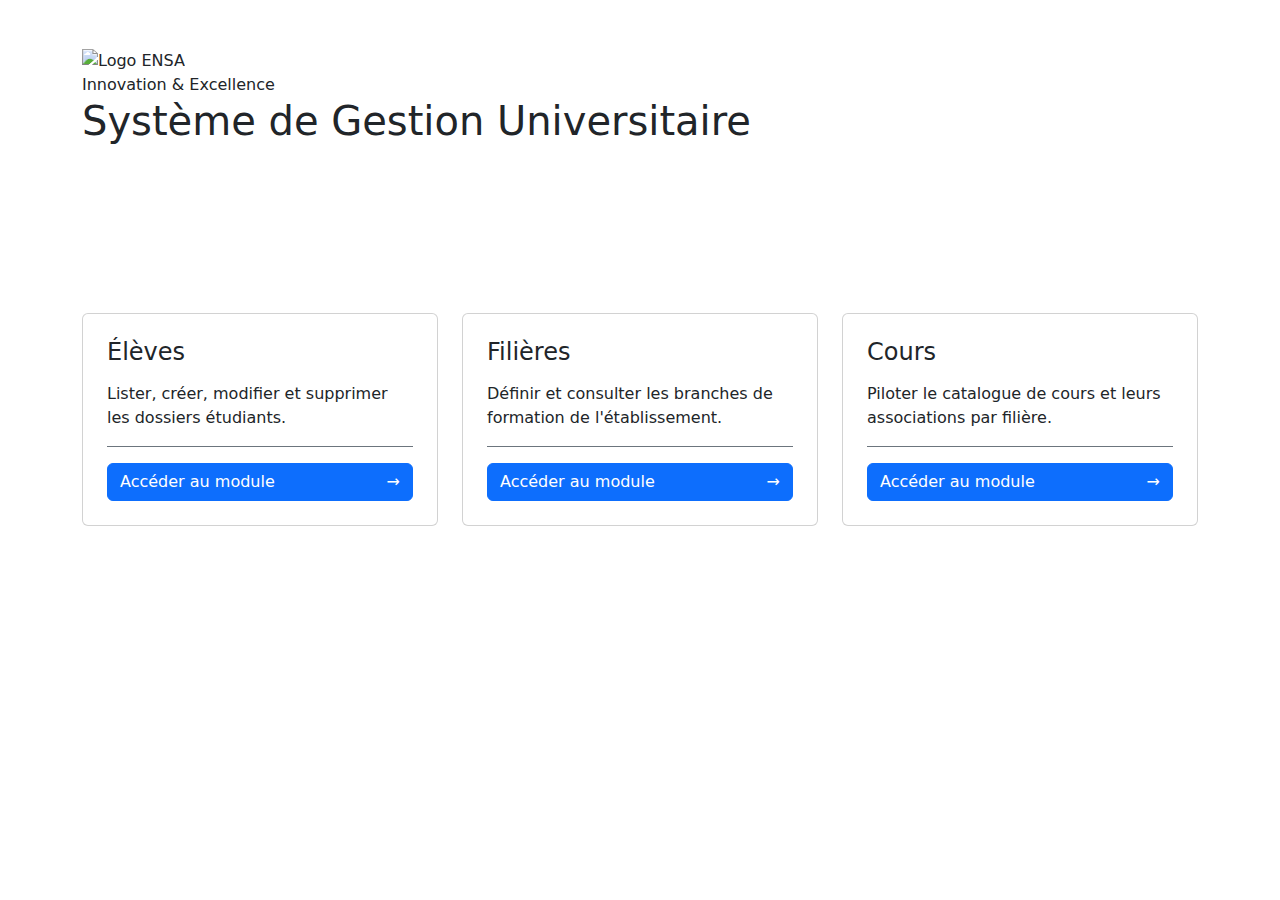
<file: school/src/main/resources/templates/index.html>
<!DOCTYPE html>
<html lang="fr" xmlns:th="http://www.thymeleaf.org">

<head>
    <meta charset="UTF-8" />
    <meta name="viewport" content="width=device-width, initial-scale=1" />
    <title>Accueil - Plateforme de gestion scolaire</title>
    <link rel="stylesheet" th:href="@{/css/style.css}">

    <link href="https://cdn.jsdelivr.net/npm/bootstrap@5.3.3/dist/css/bootstrap.min.css" rel="stylesheet">
</head>

<body>
    <div th:replace="fragments/navbar :: navbar"></div>

    <div class="container mt-5">
        <!-- Hero Section -->
        <div class="hero hero-banner">
            <div class="hero-left">
                <img th:src="@{/images/ensat.png}" alt="Logo ENSA" class="hero-logo">
                <div class="hero-tagline">Innovation & Excellence</div>
            </div>
            <div class="hero-right">
                <h1 class="page-title h1 mb-4">Système de Gestion Universitaire</h1>
                <p class="h4 text-white opacity-75 fw-normal lh-base">
                    Optimisez le suivi des étudiants, des filières et des enseignements <br class="d-none d-lg-block">
                    au sein d'une plateforme unifiée, moderne et performante.
                </p>
            </div>
        </div>

        <!-- Features Grid -->
        <div class="row mt-5 g-4">
            <div class="col-md-4">
                <div class="card h-100">
                    <div class="card-body p-4 d-flex flex-column h-100">
                        <h5 class="card-title h4 mb-3">Élèves</h5>
                        <p class="card-text flex-grow-1">Lister, créer, modifier et supprimer les dossiers étudiants.
                        </p>
                        <div class="mt-auto pt-3 border-top border-secondary">
                            <a class="btn btn-primary w-100 d-flex justify-content-between align-items-center"
                                th:href="@{/eleves}">
                                Accéder au module
                                <span>&rarr;</span>
                            </a>
                        </div>
                    </div>
                </div>
            </div>

            <div class="col-md-4">
                <div class="card h-100">
                    <div class="card-body p-4 d-flex flex-column h-100">
                        <h5 class="card-title h4 mb-3">Filières</h5>
                        <p class="card-text flex-grow-1">Définir et consulter les branches de formation de
                            l'établissement.</p>
                        <div class="mt-auto pt-3 border-top border-secondary">
                            <a class="btn btn-primary w-100 d-flex justify-content-between align-items-center"
                                th:href="@{/filieres}">
                                Accéder au module
                                <span>&rarr;</span>
                            </a>
                        </div>
                    </div>
                </div>
            </div>

            <div class="col-md-4">
                <div class="card h-100">
                    <div class="card-body p-4 d-flex flex-column h-100">
                        <h5 class="card-title h4 mb-3">Cours</h5>
                        <p class="card-text flex-grow-1">Piloter le catalogue de cours et leurs associations par
                            filière.</p>
                        <div class="mt-auto pt-3 border-top border-secondary">
                            <a class="btn btn-primary w-100 d-flex justify-content-between align-items-center"
                                th:href="@{/cours}">
                                Accéder au module
                                <span>&rarr;</span>
                            </a>
                        </div>
                    </div>
                </div>
            </div>
        </div>
    </div>

    <script src="https://cdn.jsdelivr.net/npm/bootstrap@5.3.3/dist/js/bootstrap.bundle.min.js"></script>
</body>

</html>
</file>
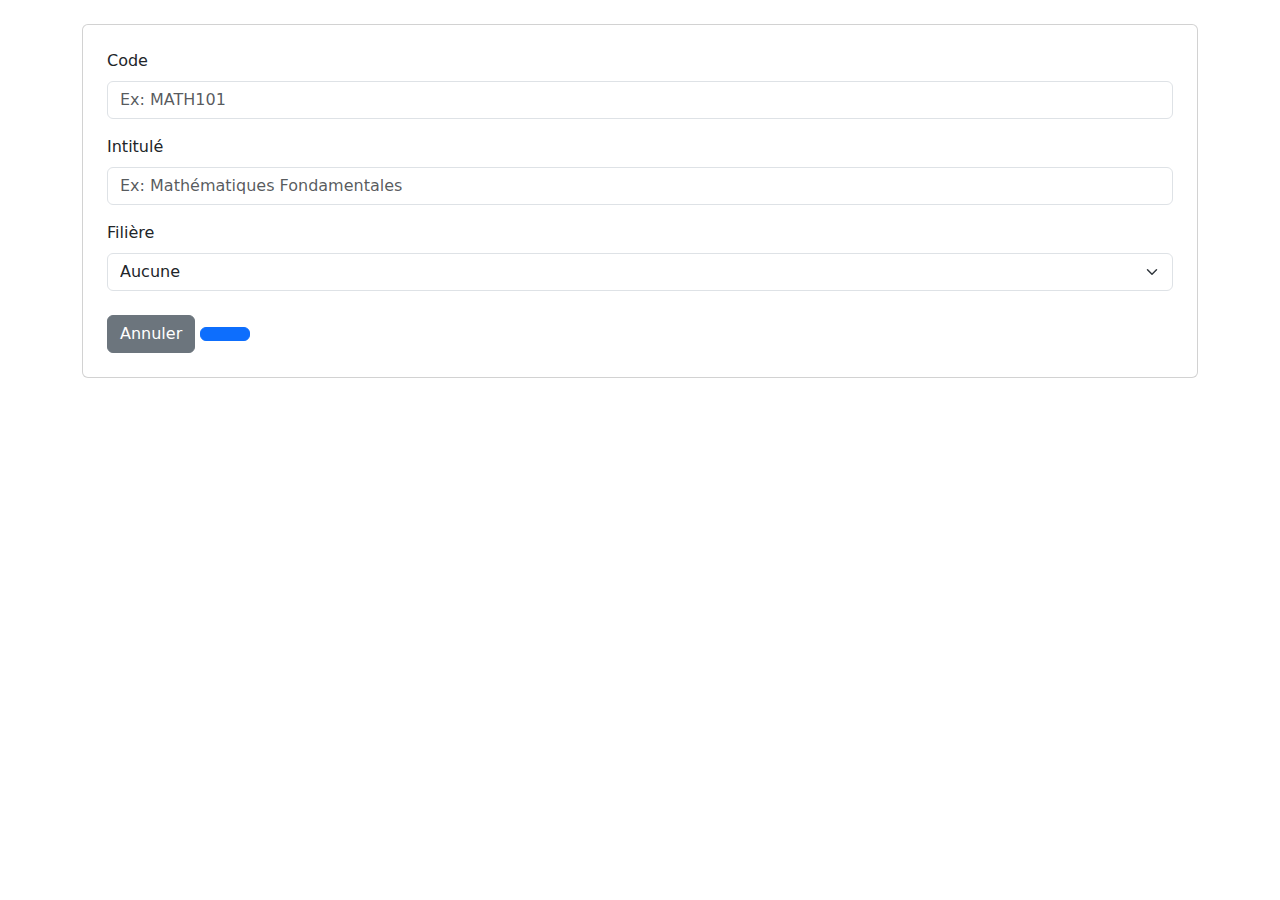
<file: school/src/main/resources/templates/cours/form.html>
<!DOCTYPE html>
<html lang="fr" xmlns:th="http://www.thymeleaf.org">

<head>
    <link rel="stylesheet" th:href="@{/css/style.css}">

    <meta charset="UTF-8" />
    <meta name="viewport" content="width=device-width, initial-scale=1" />
    <title>Cours</title>
    <link href="https://cdn.jsdelivr.net/npm/bootstrap@5.3.3/dist/css/bootstrap.min.css" rel="stylesheet">
</head>

<body>
    <div th:replace="fragments/navbar :: navbar"></div>

    <div class="container mt-4">
        <h1 class="page-title h4" th:text="${mode == 'edit' ? 'Modifier cours' : 'Créer cours'}"></h1>

        <div class="card p-4 mt-3">
            <form th:object="${cours}" th:action="${mode == 'edit'} ? @{/cours/{id}(id=${cours.id})} : @{/cours}"
                method="post">

                <div class="mb-3">
                    <label class="form-label">Code</label>
                    <input class="form-control" type="text" th:field="*{code}" placeholder="Ex: MATH101">
                    <div class="text-danger small mt-1" th:if="${#fields.hasErrors('code')}" th:errors="*{code}"></div>
                </div>

                <div class="mb-3">
                    <label class="form-label">Intitulé</label>
                    <input class="form-control" type="text" th:field="*{intitule}"
                        placeholder="Ex: Mathématiques Fondamentales">
                    <div class="text-danger small mt-1" th:if="${#fields.hasErrors('intitule')}"
                        th:errors="*{intitule}"></div>
                </div>

                <div class="mb-3">
                    <label class="form-label">Filière</label>
                    <select class="form-select" name="filiereId">
                        <option value="">Aucune</option>
                        <option th:each="f : ${filieres}" th:value="${f.id}" th:text="${f.code + ' - ' + f.nom}"
                            th:selected="${selectedFiliereId != null and f.id == selectedFiliereId}">
                        </option>
                    </select>
                </div>

                <div class="card-action mt-4">
                    <a class="btn btn-secondary" th:href="@{/cours}">Annuler</a>
                    <button class="btn btn-primary px-4" type="submit"
                        th:text="${mode == 'edit' ? 'Enregistrer les modifications' : 'Créer le cours'}"></button>
                </div>
            </form>
        </div>
    </div>

    <script src="https://cdn.jsdelivr.net/npm/bootstrap@5.3.3/dist/js/bootstrap.bundle.min.js"></script>
</body>

</html>
</file>
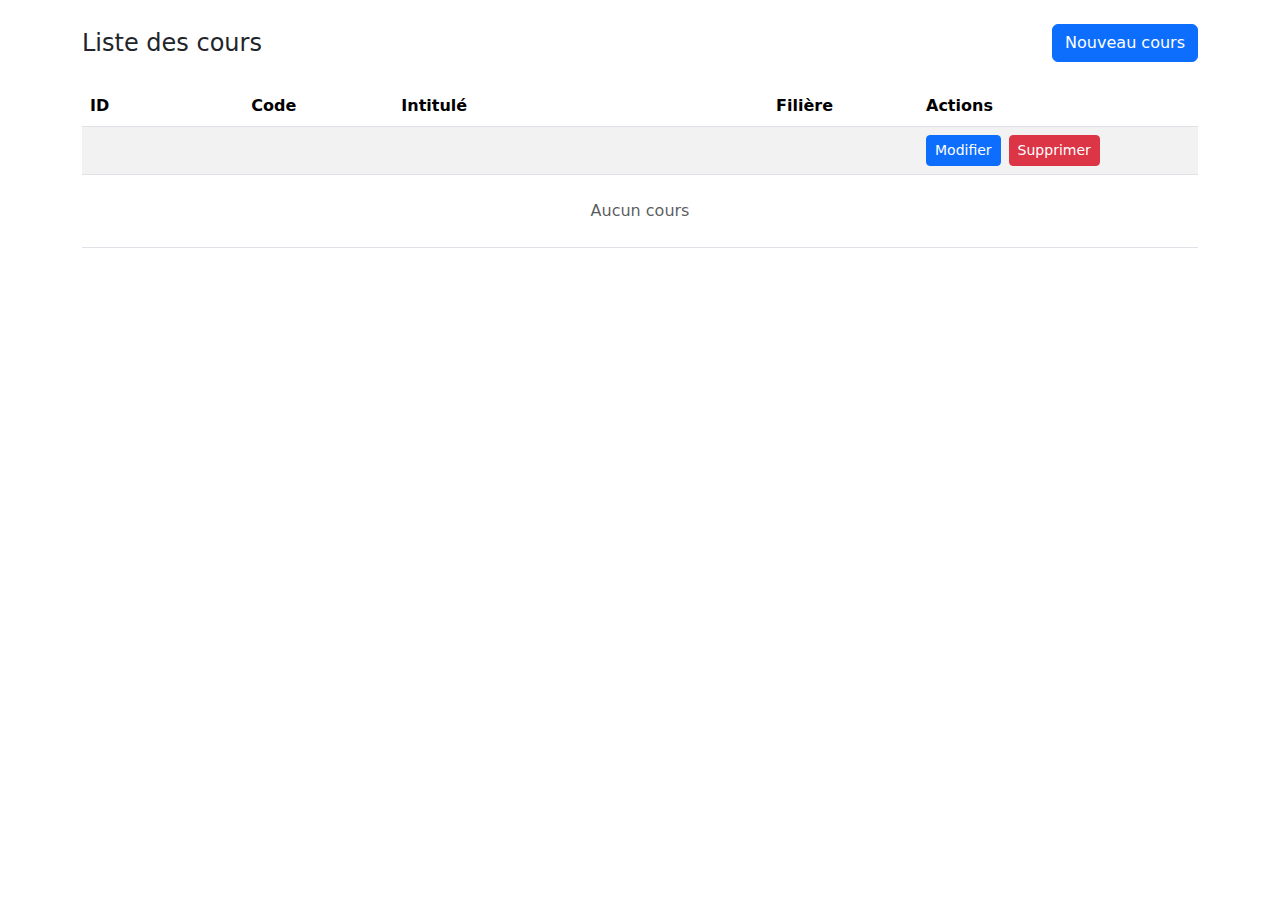
<file: school/src/main/resources/templates/cours/list.html>
<!DOCTYPE html>
<html lang="fr" xmlns:th="http://www.thymeleaf.org">

<head>
    <link rel="stylesheet" th:href="@{/css/style.css}">

    <meta charset="UTF-8" />
    <meta name="viewport" content="width=device-width, initial-scale=1" />
    <title>Cours</title>
    <link href="https://cdn.jsdelivr.net/npm/bootstrap@5.3.3/dist/css/bootstrap.min.css" rel="stylesheet">
</head>

<body>
    <div th:replace="fragments/navbar :: navbar"></div>

    <div class="container mt-4">
        <div class="d-flex justify-content-between align-items-center mb-4">
            <h1 class="page-title h4 mb-0">Liste des cours</h1>
            <a class="btn btn-primary" th:href="@{/cours/new}">Nouveau cours</a>
        </div>

        <div class="table-wrapper">
            <table class="table table-striped table-hover mb-0">
                <thead>
                    <tr>
                        <th>ID</th>
                        <th style="width: 150px;">Code</th>
                        <th>Intitulé</th>
                        <th style="width: 150px;">Filière</th>
                        <th style="width: 280px;">Actions</th>
                    </tr>
                </thead>
                <tbody>
                    <tr th:each="c : ${coursList}">
                        <td th:text="${c.id}"></td>
                        <td>
                            <span class="badge bg-secondary px-3 py-2" th:text="${c.code}"></span>
                        </td>
                        <td th:text="${c.intitule}" class="fw-bold"></td>
                        <td>
                            <span class="badge bg-primary px-2 py-1"
                                th:text="${c.filiere != null ? c.filiere.code : '-'}"></span>
                        </td>
                        <td>
                            <div class="d-flex gap-2">
                                <a class="btn btn-sm btn-primary" th:href="@{/cours/{id}/edit(id=${c.id})}">Modifier</a>
                                <form th:action="@{/cours/{id}/delete(id=${c.id})}" method="post">
                                    <button class="btn btn-sm btn-danger" type="submit"
                                        onclick="return confirm('Supprimer ce cours ?')">Supprimer</button>
                                </form>
                            </div>
                        </td>
                    </tr>
                    <tr th:if="${#lists.isEmpty(coursList)}">
                        <td colspan="5" class="text-center text-muted p-4">Aucun cours</td>
                    </tr>
                </tbody>
            </table>
        </div>
    </div>

    <script src="https://cdn.jsdelivr.net/npm/bootstrap@5.3.3/dist/js/bootstrap.bundle.min.js"></script>
</body>

</html>
</file>
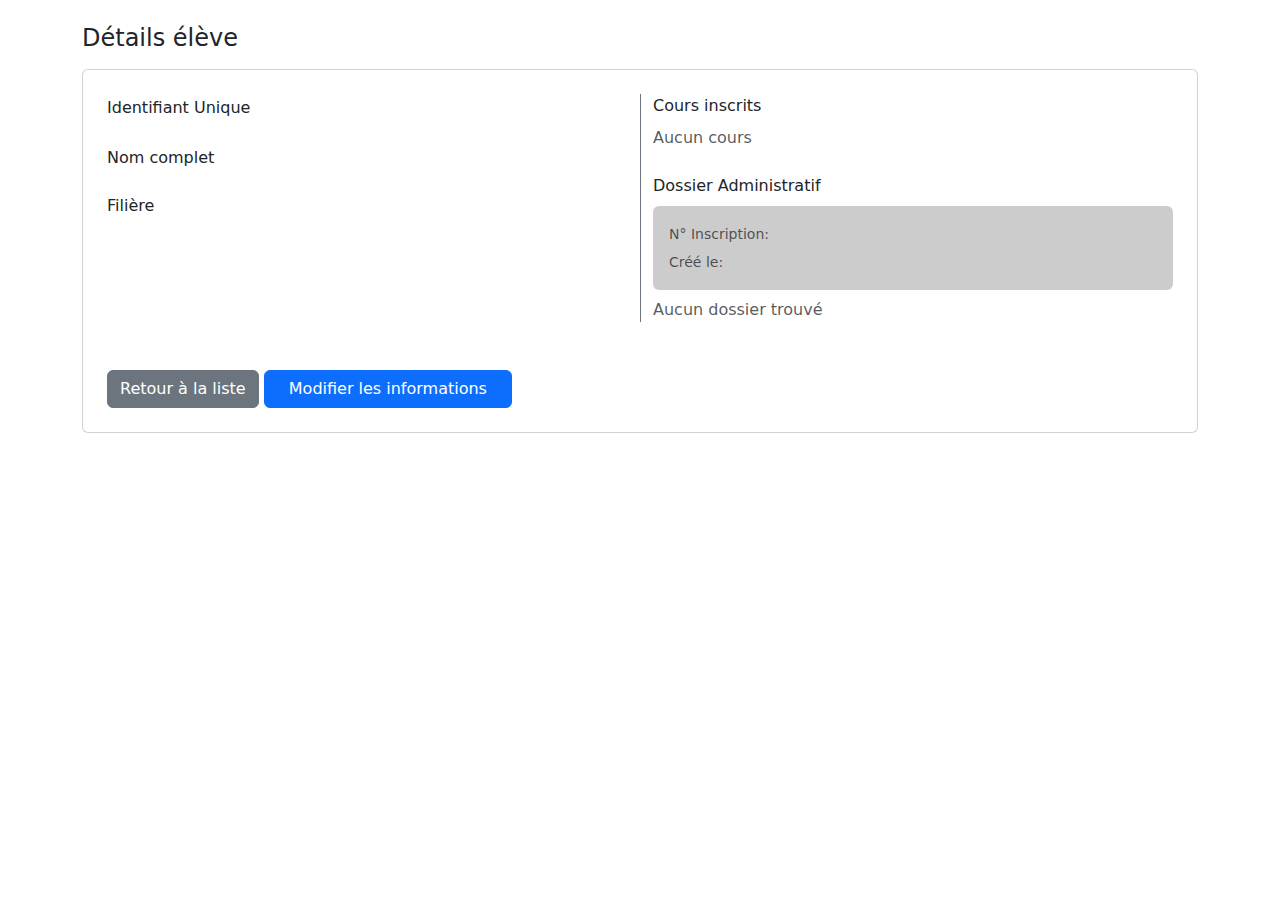
<file: school/src/main/resources/templates/eleves/details.html>
<!DOCTYPE html>
<html lang="fr" xmlns:th="http://www.thymeleaf.org">

<head>
    <link rel="stylesheet" th:href="@{/css/style.css}">

    <meta charset="UTF-8" />
    <meta name="viewport" content="width=device-width, initial-scale=1" />
    <title>Détails élève</title>
    <link href="https://cdn.jsdelivr.net/npm/bootstrap@5.3.3/dist/css/bootstrap.min.css" rel="stylesheet">
</head>

<body>
    <div th:replace="fragments/navbar :: navbar"></div>

    <div class="container mt-4">
        <h1 class="page-title h4">Détails élève</h1>

        <div class="card p-4 mt-3">
            <div class="row g-4">
                <div class="col-md-6">
                    <div class="mb-4">
                        <span class="label-detail">Identifiant Unique</span>
                        <span class="h5 text-white" th:text="${eleve.id}"></span>
                    </div>
                    <div class="mb-4">
                        <span class="label-detail">Nom complet</span>
                        <span class="h5 text-info" th:text="${eleve.nom + ' ' + eleve.prenom}"></span>
                    </div>
                    <div class="mb-4">
                        <span class="label-detail">Filière</span>
                        <span class="badge bg-primary px-3 py-2"
                            th:text="${eleve.filiere != null ? eleve.filiere.nom : '-'}"></span>
                    </div>
                </div>

                <div class="col-md-6 border-start border-secondary">
                    <div class="mb-4">
                        <span class="label-detail">Cours inscrits</span>
                        <div class="d-flex flex-wrap gap-2 mt-2">
                            <span th:each="c : ${eleve.cours}" class="badge bg-secondary"
                                th:text="${c.code + ' - ' + c.intitule}"></span>
                            <span th:if="${eleve.cours == null or #lists.isEmpty(eleve.cours)}" class="text-muted">Aucun
                                cours</span>
                        </div>
                    </div>

                    <div class="mb-0">
                        <span class="label-detail">Dossier Administratif</span>
                        <div th:if="${dossier != null}" class="p-3 rounded mt-2" style="background: rgba(0,0,0,0.2);">
                            <p class="mb-1"><span class="text-muted small">N° Inscription:</span> <b class="text-white"
                                    th:text="${dossier.numeroInscription}"></b></p>
                            <p class="mb-0"><span class="text-muted small">Créé le:</span> <span class="text-white"
                                    th:text="${dossier.dateCreation}"></span></p>
                        </div>
                        <p th:if="${dossier == null}" class="text-muted mb-0 mt-2">Aucun dossier trouvé</p>
                    </div>
                </div>
            </div>

            <div class="card-action mt-5">
                <a class="btn btn-secondary" th:href="@{/eleves}">Retour à la liste</a>
                <a class="btn btn-primary px-4" th:href="@{/eleves/{id}/edit(id=${eleve.id})}">Modifier les
                    informations</a>
            </div>
        </div>
    </div>

    <script src="https://cdn.jsdelivr.net/npm/bootstrap@5.3.3/dist/js/bootstrap.bundle.min.js"></script>
</body>

</html>
</file>
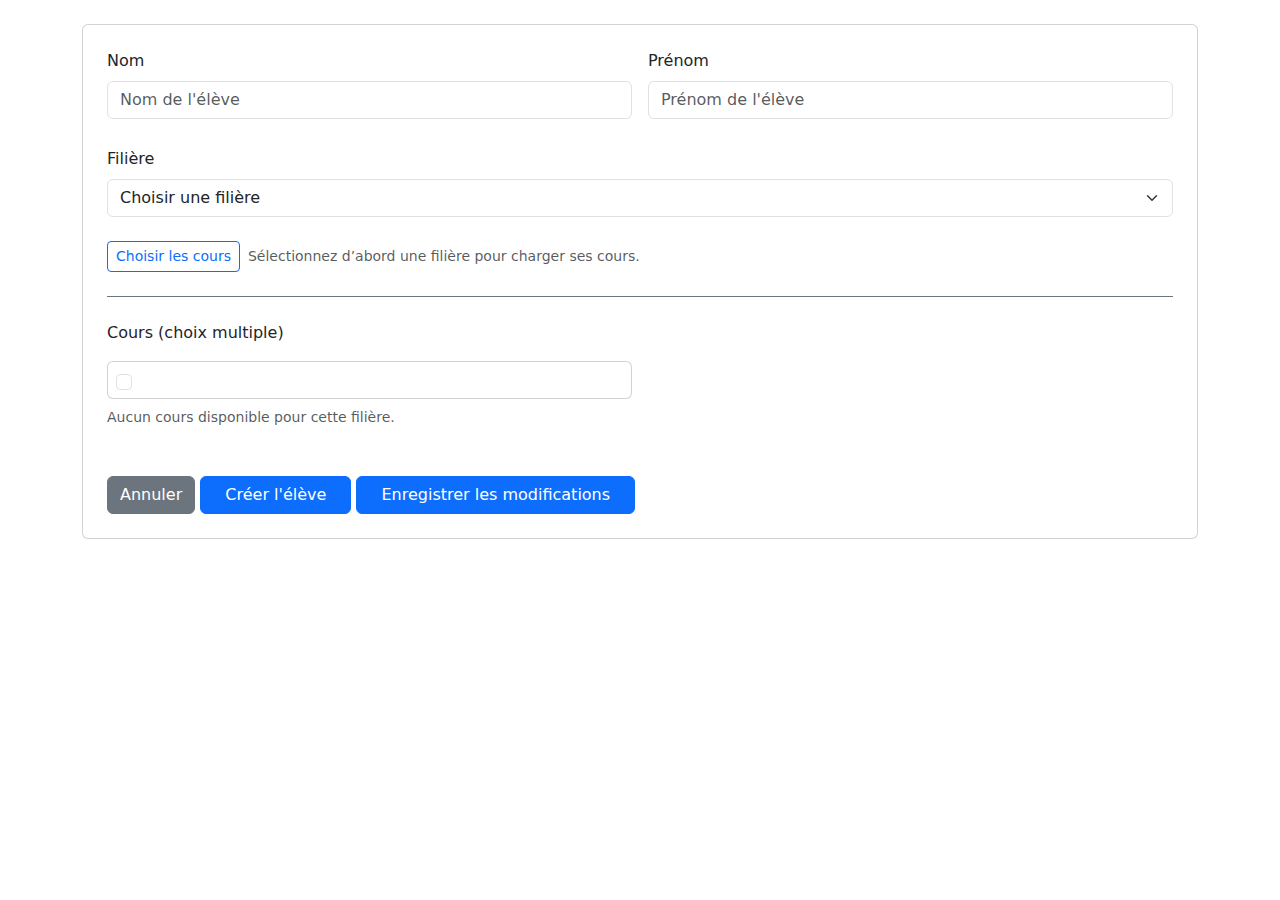
<file: school/src/main/resources/templates/eleves/form.html>
<!DOCTYPE html>
<html lang="fr" xmlns:th="http://www.thymeleaf.org">

<head>
    <meta charset="UTF-8" />
    <meta name="viewport" content="width=device-width, initial-scale=1" />
    <title>Élève</title>

    <link href="https://cdn.jsdelivr.net/npm/bootstrap@5.3.3/dist/css/bootstrap.min.css" rel="stylesheet">
    <link rel="stylesheet" th:href="@{/css/style.css}">
</head>

<body>
    <div th:replace="fragments/navbar :: navbar"></div>

    <div class="container mt-4">
        <h1 class="page-title h4" th:text="${mode == 'edit' ? 'Modifier élève' : 'Créer élève'}"></h1>

        <div class="card p-4 mt-3">
            <form th:object="${eleveForm}"
                th:action="${mode == 'edit'} ? @{/eleves/{id}(id=${eleveForm.id})} : @{/eleves}" method="post">

                <!-- Nom / Prénom -->
                <div class="row g-3">
                    <div class="col-md-6">
                        <label class="form-label">Nom</label>
                        <input class="form-control" type="text" th:field="*{nom}" placeholder="Nom de l'élève">
                        <div class="text-danger small mt-1" th:if="${#fields.hasErrors('nom')}" th:errors="*{nom}">
                        </div>
                    </div>

                    <div class="col-md-6">
                        <label class="form-label">Prénom</label>
                        <input class="form-control" type="text" th:field="*{prenom}" placeholder="Prénom de l'élève">
                        <div class="text-danger small mt-1" th:if="${#fields.hasErrors('prenom')}"
                            th:errors="*{prenom}"></div>
                    </div>
                </div>

                <!-- Filière -->
                <div class="mt-4">
                    <label class="form-label">Filière</label>
                    <select class="form-select" th:field="*{filiereId}"
                        onchange="this.form.method='get'; this.form.action='/eleves/new'; this.form.submit()">
                        <option value="">Choisir une filière</option>
                        <option th:each="f : ${filieres}" th:value="${f.id}" th:text="${f.code + ' - ' + f.nom}">
                        </option>
                    </select>
                    <div class="text-danger small mt-1" th:if="${#fields.hasErrors('filiereId')}"
                        th:errors="*{filiereId}"></div>
                </div>

                <!-- Étape 2 : bouton pour charger les cours (uniquement en create) -->
                <div class="mt-4 d-flex align-items-center gap-2" th:if="${mode == 'create'}">
                    <button type="submit" class="btn btn-outline-primary btn-sm" formmethod="get"
                        th:formaction="@{/eleves/new}" name="loadCours" value="true">
                        Choisir les cours
                    </button>

                    <span class="text-muted small" th:if="${eleveForm.filiereId == null}">
                        Sélectionnez d’abord une filière pour charger ses cours.
                    </span>
                </div>

                <!-- Cours : affichage seulement si showCours -->
                <div class="mt-4 pt-4 border-top border-secondary" th:if="${showCours}">
                    <label class="form-label d-block mb-3">Cours (choix multiple)</label>

                    <div class="row g-3">
                        <div class="col-md-6" th:each="c : ${coursList}">
                            <div class="form-check custom-check card p-2 mb-0">
                                <input class="form-check-input ms-0 me-2" type="checkbox" th:field="*{coursIds}"
                                    th:value="${c.id}" th:id="'c__' + ${c.id}">

                                <label class="form-check-label stretched-link" th:for="'c__' + ${c.id}"
                                    th:text="${c.code + ' - ' + c.intitule}">
                                </label>
                            </div>
                        </div>
                    </div>

                    <div class="text-muted small mt-2" th:if="${#lists.isEmpty(coursList)}">
                        Aucun cours disponible pour cette filière.
                    </div>
                </div>

                <!-- Boutons -->
                <div class="card-action mt-5">
                    <a class="btn btn-secondary" th:href="@{/eleves}">Annuler</a>

                    <!-- Create -->
                    <button class="btn btn-primary px-4" type="submit" th:if="${mode == 'create'}"
                        th:disabled="${!showCours}">
                        Créer l'élève
                    </button>

                    <!-- Edit -->
                    <button class="btn btn-primary px-4" type="submit" th:if="${mode == 'edit'}">
                        Enregistrer les modifications
                    </button>
                </div>

            </form>
        </div>
    </div>

    <script src="https://cdn.jsdelivr.net/npm/bootstrap@5.3.3/dist/js/bootstrap.bundle.min.js"></script>
</body>

</html>
</file>
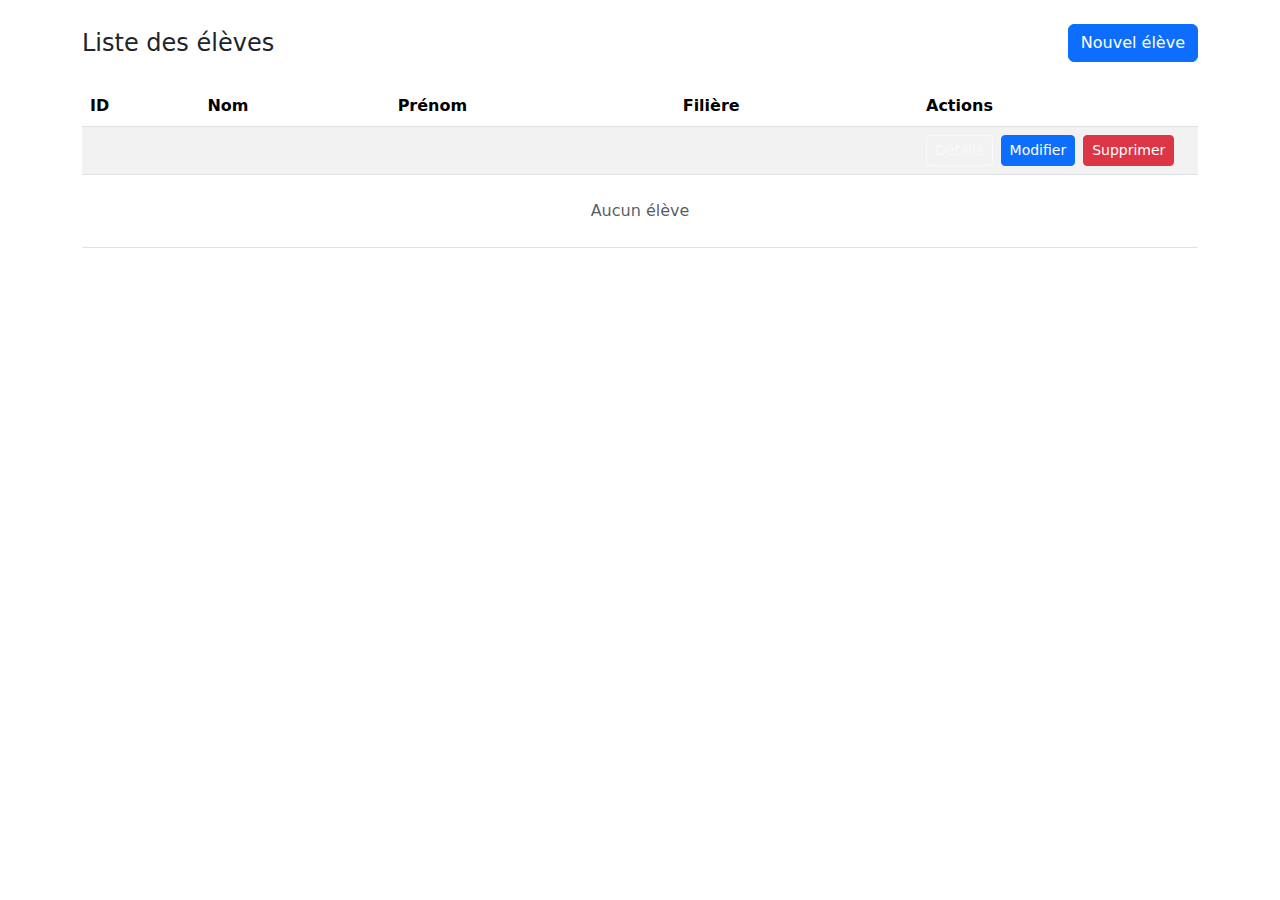
<file: school/src/main/resources/templates/eleves/list.html>
<!DOCTYPE html>
<html lang="fr" xmlns:th="http://www.thymeleaf.org">

<head>
    <meta charset="UTF-8" />
    <meta name="viewport" content="width=device-width, initial-scale=1" />
    <title>Élèves</title>
    <link rel="stylesheet" th:href="@{/css/style.css}">

    <link href="https://cdn.jsdelivr.net/npm/bootstrap@5.3.3/dist/css/bootstrap.min.css" rel="stylesheet">
</head>

<body>
    <div th:replace="fragments/navbar :: navbar"></div>

    <div class="container mt-4">
        <div class="d-flex justify-content-between align-items-center mb-4">
            <h1 class="page-title h4 mb-0">Liste des élèves</h1>
            <a class="btn btn-primary" th:href="@{/eleves/new}">Nouvel élève</a>
        </div>

        <div class="table-wrapper">
            <table class="table table-striped table-hover mb-0">
                <thead>
                    <tr>
                        <th>ID</th>
                        <th>Nom</th>
                        <th>Prénom</th>
                        <th>Filière</th>
                        <th style="width: 280px;">Actions</th>
                    </tr>
                </thead>
                <tbody>
                    <tr th:each="e : ${eleves}">
                        <td th:text="${e.id}"></td>
                        <td th:text="${e.nom}" class="fw-bold"></td>
                        <td th:text="${e.prenom}"></td>
                        <td>
                            <span class="badge bg-primary px-2 py-1"
                                th:text="${e.filiere != null ? e.filiere.code : '-'}"></span>
                        </td>
                        <td>
                            <div class="d-flex gap-2">
                                <a class="btn btn-sm btn-outline-light"
                                    th:href="@{/eleves/{id}(id=${e.id})}">Détails</a>
                                <a class="btn btn-sm btn-primary"
                                    th:href="@{/eleves/{id}/edit(id=${e.id})}">Modifier</a>
                                <form th:action="@{/eleves/{id}/delete(id=${e.id})}" method="post">
                                    <button class="btn btn-sm btn-danger" type="submit"
                                        onclick="return confirm('Supprimer cet élève ?')">Supprimer</button>
                                </form>
                            </div>
                        </td>
                    </tr>
                    <tr th:if="${#lists.isEmpty(eleves)}">
                        <td colspan="5" class="text-center text-muted p-4">Aucun élève</td>
                    </tr>
                </tbody>
            </table>
        </div>
    </div>

    <script src="https://cdn.jsdelivr.net/npm/bootstrap@5.3.3/dist/js/bootstrap.bundle.min.js"></script>
</body>

</html>
</file>
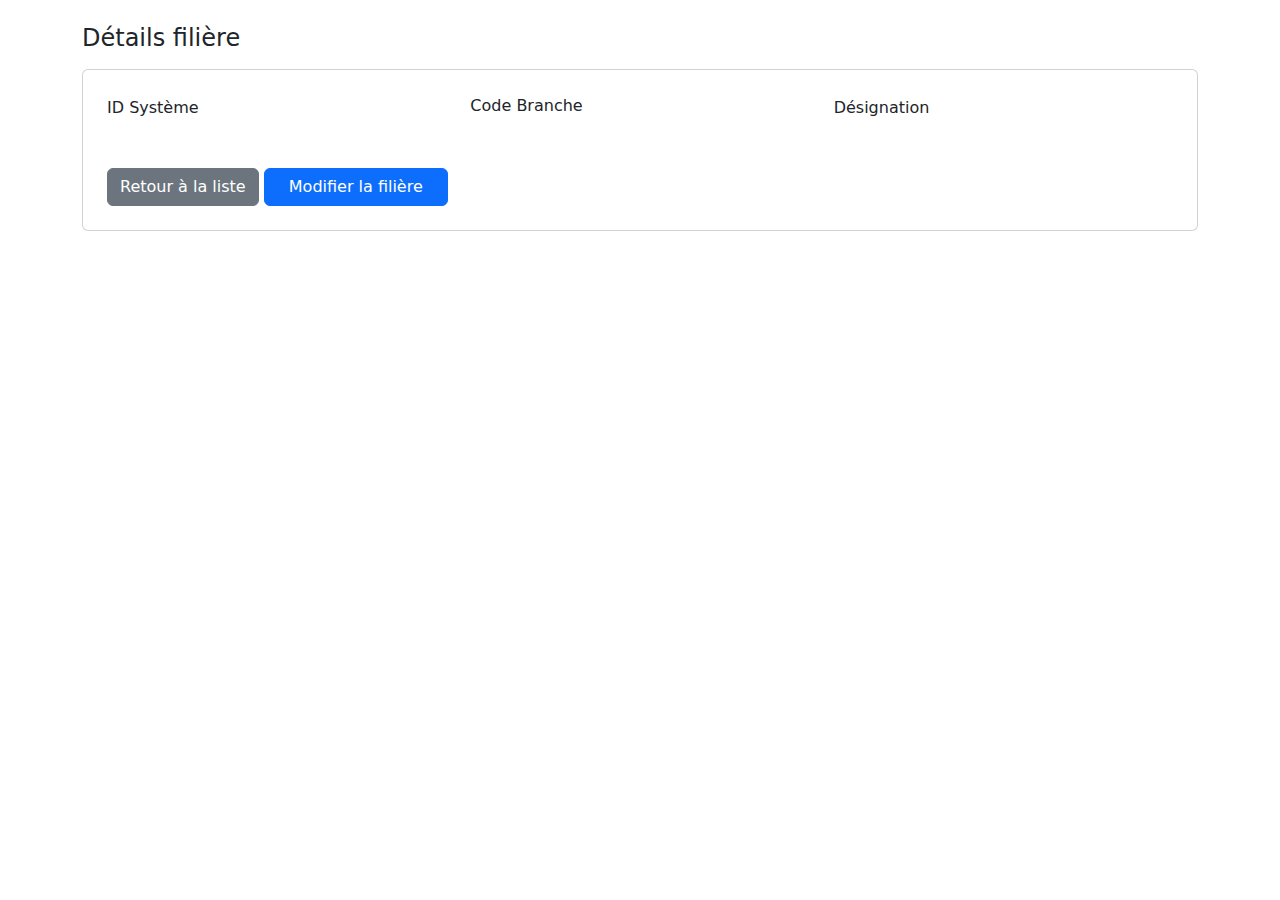
<file: school/src/main/resources/templates/filieres/details.html>
<!DOCTYPE html>
<html lang="fr" xmlns:th="http://www.thymeleaf.org">

<head>
    <meta charset="UTF-8" />
    <meta name="viewport" content="width=device-width, initial-scale=1" />
    <title>Détails filière</title>
    <link rel="stylesheet" th:href="@{/css/style.css}">

    <link href="https://cdn.jsdelivr.net/npm/bootstrap@5.3.3/dist/css/bootstrap.min.css" rel="stylesheet">
</head>

<body>
    <div th:replace="fragments/navbar :: navbar"></div>

    <div class="container mt-4">
        <h1 class="page-title h4">Détails filière</h1>

        <div class="card p-4 mt-3">
            <div class="row">
                <div class="col-md-4">
                    <div class="mb-4">
                        <span class="label-detail">ID Système</span>
                        <span class="h5 text-white" th:text="${filiere.id}"></span>
                    </div>
                </div>
                <div class="col-md-4">
                    <div class="mb-4">
                        <span class="label-detail">Code Branche</span>
                        <span class="badge bg-primary px-3 py-2" th:text="${filiere.code}"></span>
                    </div>
                </div>
                <div class="col-md-4">
                    <div class="mb-4">
                        <span class="label-detail">Désignation</span>
                        <span class="h5 text-info" th:text="${filiere.nom}"></span>
                    </div>
                </div>
            </div>

            <div class="card-action mt-4">
                <a class="btn btn-secondary" th:href="@{/filieres}">Retour à la liste</a>
                <a class="btn btn-primary px-4" th:href="@{/filieres/{id}/edit(id=${filiere.id})}">Modifier la
                    filière</a>
            </div>
        </div>
    </div>

    <script src="https://cdn.jsdelivr.net/npm/bootstrap@5.3.3/dist/js/bootstrap.bundle.min.js"></script>
</body>

</html>
</file>
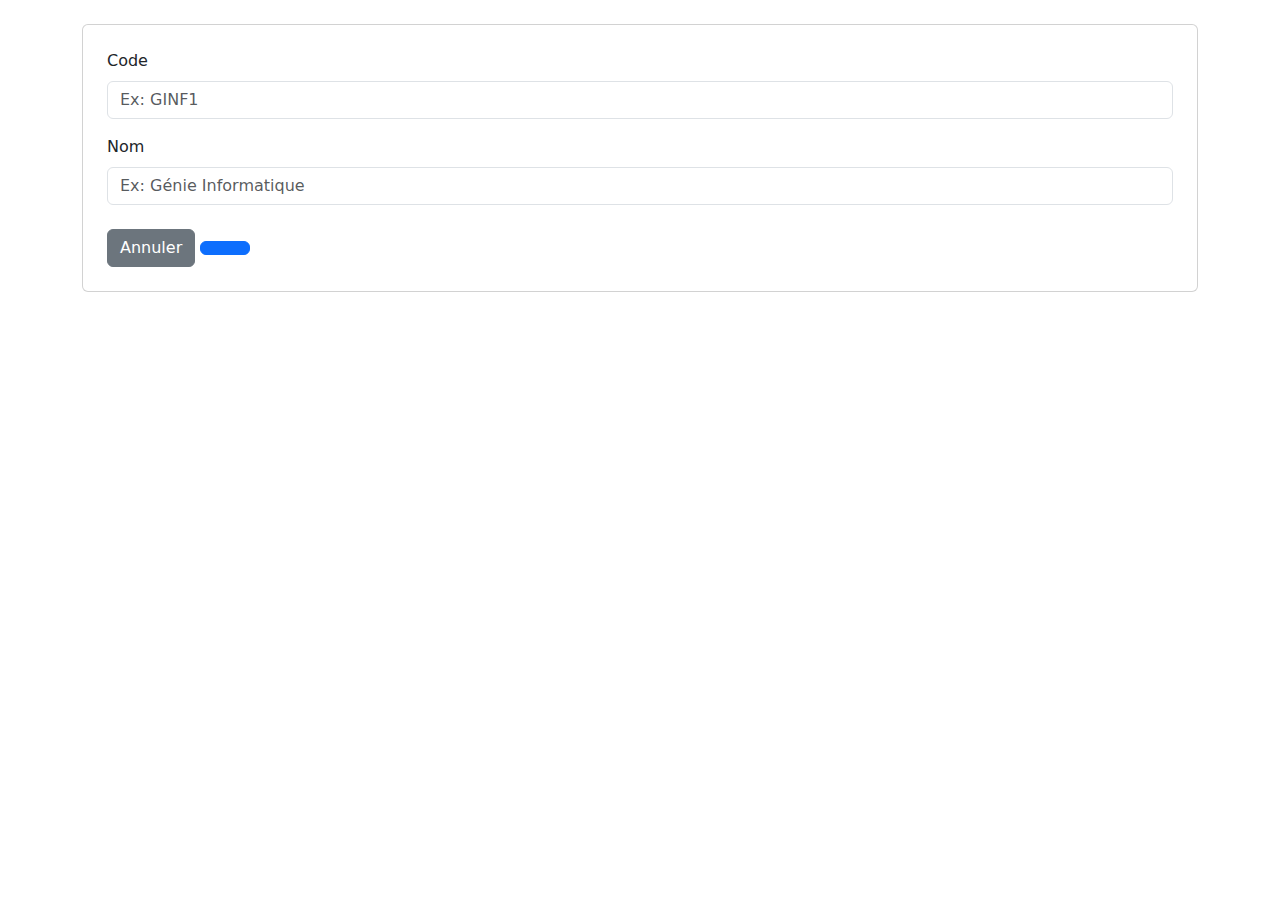
<file: school/src/main/resources/templates/filieres/form.html>
<!DOCTYPE html>
<html lang="fr" xmlns:th="http://www.thymeleaf.org">

<head>
    <meta charset="UTF-8" />
    <meta name="viewport" content="width=device-width, initial-scale=1" />
    <title>Filière</title>
    <link rel="stylesheet" th:href="@{/css/style.css}">

    <link href="https://cdn.jsdelivr.net/npm/bootstrap@5.3.3/dist/css/bootstrap.min.css" rel="stylesheet">
</head>

<body>
    <div th:replace="fragments/navbar :: navbar"></div>

    <div class="container mt-4">
        <h1 class="page-title h4" th:text="${mode == 'edit' ? 'Modifier filière' : 'Créer filière'}"></h1>

        <div class="card p-4 mt-3">
            <form th:object="${filiere}"
                th:action="${mode == 'edit'} ? @{/filieres/{id}(id=${filiere.id})} : @{/filieres}" method="post">

                <div class="mb-3">
                    <label class="form-label">Code</label>
                    <input class="form-control" type="text" th:field="*{code}" placeholder="Ex: GINF1">
                    <div class="text-danger small mt-1" th:if="${#fields.hasErrors('code')}" th:errors="*{code}"></div>
                </div>

                <div class="mb-3">
                    <label class="form-label">Nom</label>
                    <input class="form-control" type="text" th:field="*{nom}" placeholder="Ex: Génie Informatique">
                    <div class="text-danger small mt-1" th:if="${#fields.hasErrors('nom')}" th:errors="*{nom}"></div>
                </div>

                <div class="card-action mt-4">
                    <a class="btn btn-secondary" th:href="@{/filieres}">Annuler</a>
                    <button class="btn btn-primary px-4" type="submit"
                        th:text="${mode == 'edit' ? 'Enregistrer les modifications' : 'Créer la filière'}"></button>
                </div>
            </form>
        </div>
    </div>

    <script src="https://cdn.jsdelivr.net/npm/bootstrap@5.3.3/dist/js/bootstrap.bundle.min.js"></script>
</body>

</html>
</file>
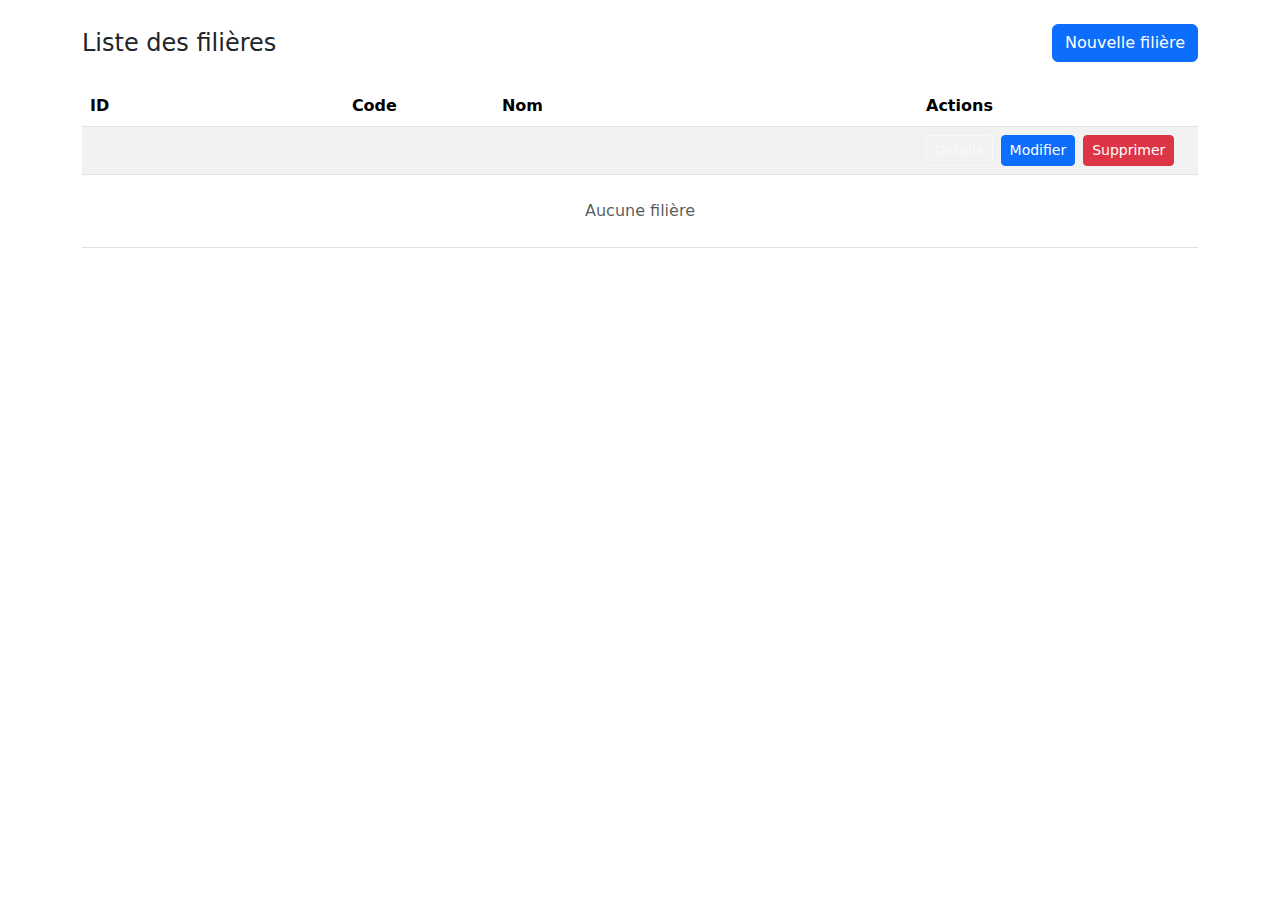
<file: school/src/main/resources/templates/filieres/list.html>
<!DOCTYPE html>
<html lang="fr" xmlns:th="http://www.thymeleaf.org">

<head>
    <meta charset="UTF-8" />
    <meta name="viewport" content="width=device-width, initial-scale=1" />
    <title>Filières</title>
    <link rel="stylesheet" th:href="@{/css/style.css}">

    <link href="https://cdn.jsdelivr.net/npm/bootstrap@5.3.3/dist/css/bootstrap.min.css" rel="stylesheet">
</head>

<body>
    <div th:replace="fragments/navbar :: navbar"></div>

    <div class="container mt-4">
        <div class="d-flex justify-content-between align-items-center mb-4">
            <h1 class="page-title h4 mb-0">Liste des filières</h1>
            <a class="btn btn-primary" th:href="@{/filieres/new}">Nouvelle filière</a>
        </div>

        <div class="table-wrapper">
            <table class="table table-striped table-hover mb-0">
                <thead>
                    <tr>
                        <th>ID</th>
                        <th style="width: 150px;">Code</th>
                        <th>Nom</th>
                        <th style="width: 280px;">Actions</th>
                    </tr>
                </thead>
                <tbody>
                    <tr th:each="f : ${filieres}">
                        <td th:text="${f.id}"></td>
                        <td>
                            <span class="badge bg-primary px-3 py-2" th:text="${f.code}"></span>
                        </td>
                        <td th:text="${f.nom}" class="fw-bold"></td>
                        <td>
                            <div class="d-flex gap-2">
                                <a class="btn btn-sm btn-outline-light"
                                    th:href="@{/filieres/{id}(id=${f.id})}">Détails</a>
                                <a class="btn btn-sm btn-primary"
                                    th:href="@{/filieres/{id}/edit(id=${f.id})}">Modifier</a>
                                <form th:action="@{/filieres/{id}/delete(id=${f.id})}" method="post">
                                    <button class="btn btn-sm btn-danger" type="submit"
                                        onclick="return confirm('Supprimer cette filière ?')">Supprimer</button>
                                </form>
                            </div>
                        </td>
                    </tr>
                    <tr th:if="${#lists.isEmpty(filieres)}">
                        <td colspan="4" class="text-center text-muted p-4">Aucune filière</td>
                    </tr>
                </tbody>
            </table>
        </div>
    </div>

    <script src="https://cdn.jsdelivr.net/npm/bootstrap@5.3.3/dist/js/bootstrap.bundle.min.js"></script>
</body>

</html>
</file>
